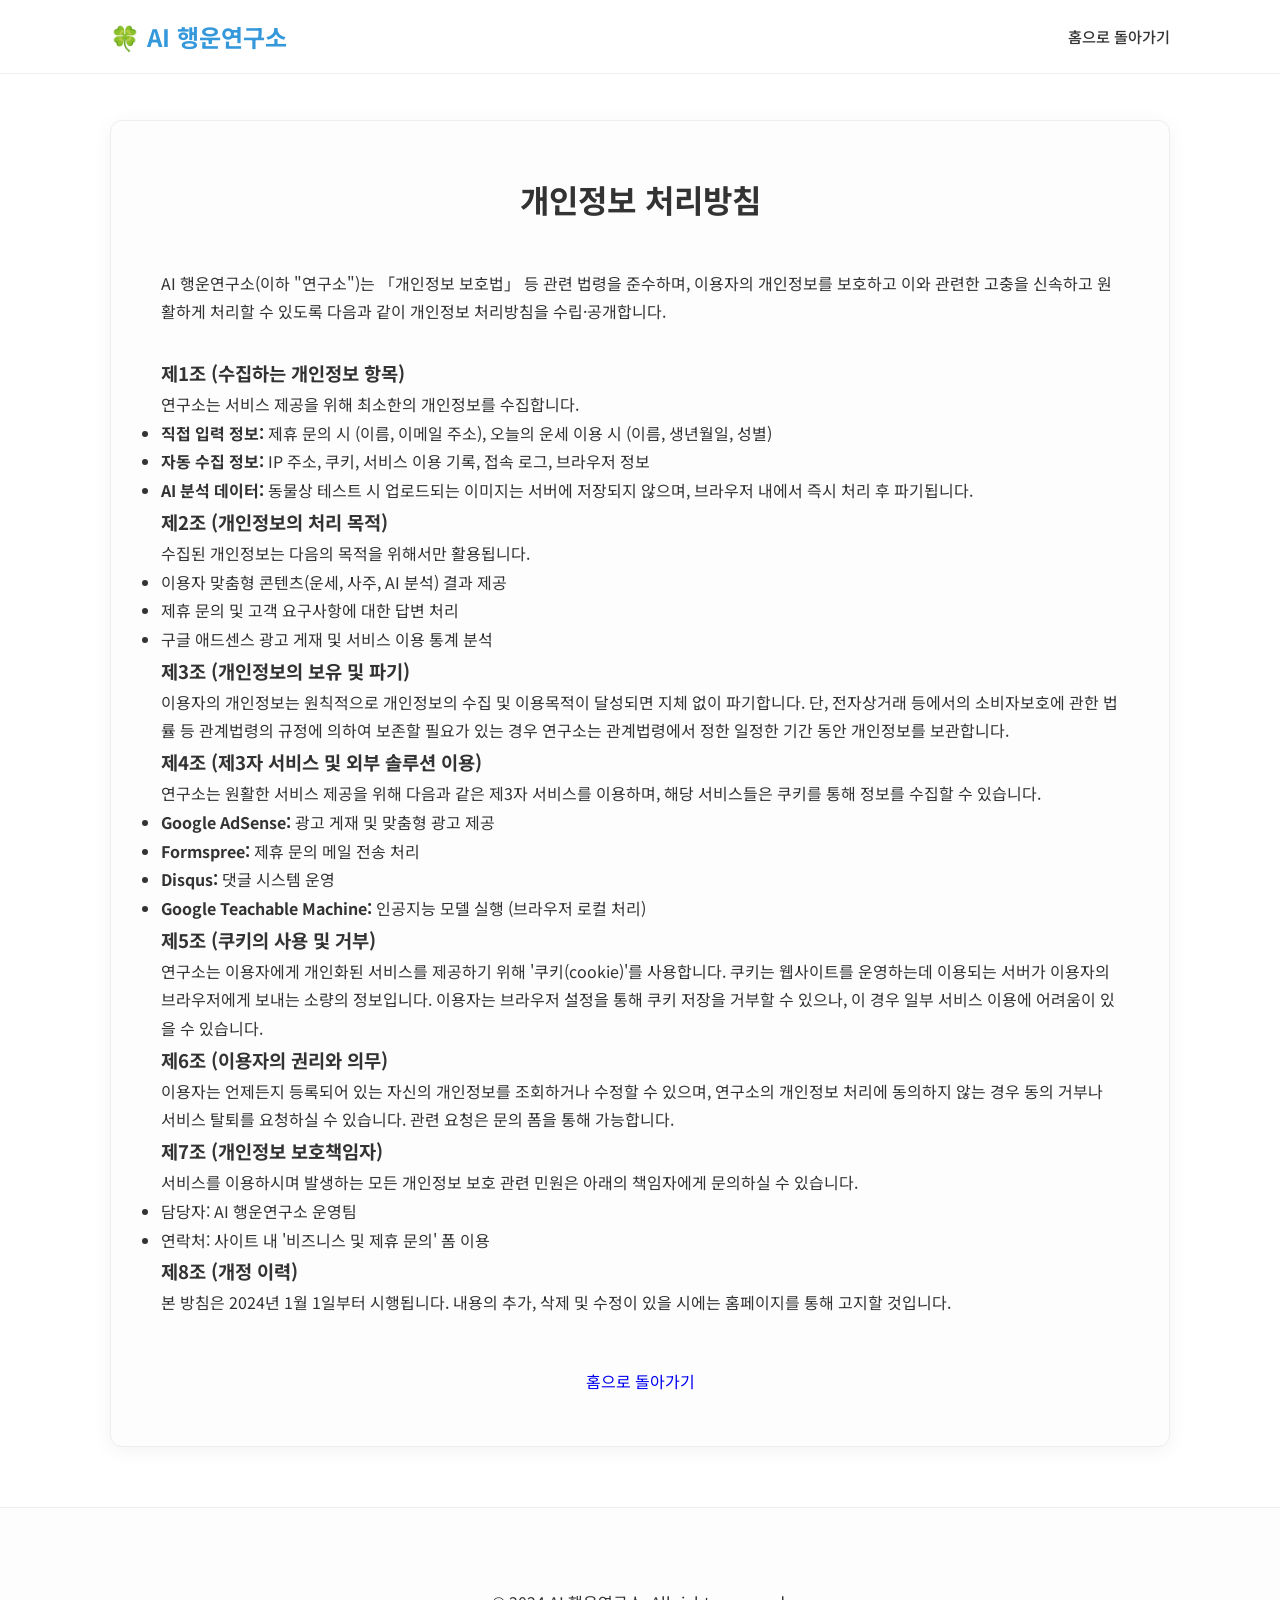
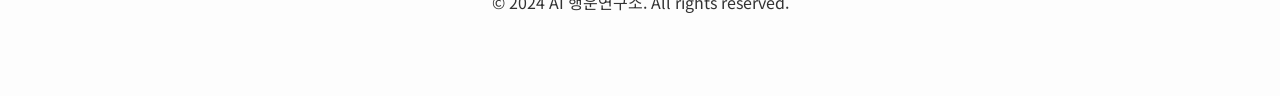
<file: privacy.html>
<!DOCTYPE html>
<html lang="ko">
<head>
    <meta charset="UTF-8">
    <meta name="viewport" content="width=device-width, initial-scale=1.0">
    <title>개인정보 처리방침 - AI 행운연구소</title>
    <link rel="stylesheet" href="style.css">
    <link href="https://fonts.googleapis.com/css2?family=Noto+Sans+KR:wght@400;700&display=swap" rel="stylesheet">
    <link rel="stylesheet" href="https://cdnjs.cloudflare.com/ajax/libs/font-awesome/6.0.0/css/all.min.css">
</head>
<body class="legal-page">
    <nav id="top-nav">
        <div class="nav-content">
            <span class="logo">🍀 AI 행운연구소</span>
            <div class="menu">
                <a href="/">홈으로 돌아가기</a>
            </div>
        </div>
    </nav>

    <div class="main-wrapper" style="padding-top: 120px;">
        <div class="container" style="text-align: left;">
            <h1 style="margin-bottom: 40px; text-align: center;">개인정보 처리방침</h1>
            
            <p style="margin-bottom: 30px; color: var(--text-secondary);">AI 행운연구소(이하 "연구소")는 「개인정보 보호법」 등 관련 법령을 준수하며, 이용자의 개인정보를 보호하고 이와 관련한 고충을 신속하고 원활하게 처리할 수 있도록 다음과 같이 개인정보 처리방침을 수립·공개합니다.</p>

            <div class="content-block">
                <h3>제1조 (수집하는 개인정보 항목)</h3>
                <p>연구소는 서비스 제공을 위해 최소한의 개인정보를 수집합니다.</p>
                <ul>
                    <li><strong>직접 입력 정보:</strong> 제휴 문의 시 (이름, 이메일 주소), 오늘의 운세 이용 시 (이름, 생년월일, 성별)</li>
                    <li><strong>자동 수집 정보:</strong> IP 주소, 쿠키, 서비스 이용 기록, 접속 로그, 브라우저 정보</li>
                    <li><strong>AI 분석 데이터:</strong> 동물상 테스트 시 업로드되는 이미지는 서버에 저장되지 않으며, 브라우저 내에서 즉시 처리 후 파기됩니다.</li>
                </ul>
            </div>

            <div class="content-block">
                <h3>제2조 (개인정보의 처리 목적)</h3>
                <p>수집된 개인정보는 다음의 목적을 위해서만 활용됩니다.</p>
                <ul>
                    <li>이용자 맞춤형 콘텐츠(운세, 사주, AI 분석) 결과 제공</li>
                    <li>제휴 문의 및 고객 요구사항에 대한 답변 처리</li>
                    <li>구글 애드센스 광고 게재 및 서비스 이용 통계 분석</li>
                </ul>
            </div>

            <div class="content-block">
                <h3>제3조 (개인정보의 보유 및 파기)</h3>
                <p>이용자의 개인정보는 원칙적으로 개인정보의 수집 및 이용목적이 달성되면 지체 없이 파기합니다. 단, 전자상거래 등에서의 소비자보호에 관한 법률 등 관계법령의 규정에 의하여 보존할 필요가 있는 경우 연구소는 관계법령에서 정한 일정한 기간 동안 개인정보를 보관합니다.</p>
            </div>

            <div class="content-block">
                <h3>제4조 (제3자 서비스 및 외부 솔루션 이용)</h3>
                <p>연구소는 원활한 서비스 제공을 위해 다음과 같은 제3자 서비스를 이용하며, 해당 서비스들은 쿠키를 통해 정보를 수집할 수 있습니다.</p>
                <ul>
                    <li><strong>Google AdSense:</strong> 광고 게재 및 맞춤형 광고 제공</li>
                    <li><strong>Formspree:</strong> 제휴 문의 메일 전송 처리</li>
                    <li><strong>Disqus:</strong> 댓글 시스템 운영</li>
                    <li><strong>Google Teachable Machine:</strong> 인공지능 모델 실행 (브라우저 로컬 처리)</li>
                </ul>
            </div>

            <div class="content-block">
                <h3>제5조 (쿠키의 사용 및 거부)</h3>
                <p>연구소는 이용자에게 개인화된 서비스를 제공하기 위해 '쿠키(cookie)'를 사용합니다. 쿠키는 웹사이트를 운영하는데 이용되는 서버가 이용자의 브라우저에게 보내는 소량의 정보입니다. 이용자는 브라우저 설정을 통해 쿠키 저장을 거부할 수 있으나, 이 경우 일부 서비스 이용에 어려움이 있을 수 있습니다.</p>
            </div>

            <div class="content-block">
                <h3>제6조 (이용자의 권리와 의무)</h3>
                <p>이용자는 언제든지 등록되어 있는 자신의 개인정보를 조회하거나 수정할 수 있으며, 연구소의 개인정보 처리에 동의하지 않는 경우 동의 거부나 서비스 탈퇴를 요청하실 수 있습니다. 관련 요청은 문의 폼을 통해 가능합니다.</p>
            </div>

            <div class="content-block">
                <h3>제7조 (개인정보 보호책임자)</h3>
                <p>서비스를 이용하시며 발생하는 모든 개인정보 보호 관련 민원은 아래의 책임자에게 문의하실 수 있습니다.</p>
                <ul>
                    <li>담당자: AI 행운연구소 운영팀</li>
                    <li>연락처: 사이트 내 '비즈니스 및 제휴 문의' 폼 이용</li>
                </ul>
            </div>

            <div class="content-block">
                <h3>제8조 (개정 이력)</h3>
                <p>본 방침은 2024년 1월 1일부터 시행됩니다. 내용의 추가, 삭제 및 수정이 있을 시에는 홈페이지를 통해 고지할 것입니다.</p>
            </div>

            <div style="text-align: center; margin-top: 50px;">
                <a href="/" id="generate-btn" style="text-decoration: none; display: inline-block;">홈으로 돌아가기</a>
            </div>
        </div>
    </div>

    <footer id="footer">
        <div class="footer-content">
            <p>&copy; 2024 AI 행운연구소. All rights reserved.</p>
        </div>
    </footer>
</body>
</html>
</file>
<file: style.css>
:root {
    --bg-color: #ffffff;
    --container-bg: #fdfdfd;
    --primary-color: #2c3e50;
    --accent-color: #3498db;
    --text-main: #333333;
    --text-sub: #666666;
    --border-color: #eeeeee;
    --shadow: 0 4px 20px rgba(0, 0, 0, 0.05);
    --transition: 0.3s;
}

html[data-theme="dark"] {
    --bg-color: #121212;
    --container-bg: #1e1e1e;
    --primary-color: #ffffff;
    --accent-color: #2ecc71;
    --text-main: #e0e0e0;
    --text-sub: #aaaaaa;
    --border-color: #333333;
    --shadow: 0 4px 20px rgba(0, 0, 0, 0.3);
}

* { box-sizing: border-box; margin: 0; padding: 0; scroll-behavior: smooth; }
body { font-family: 'Noto Sans KR', sans-serif; background-color: var(--bg-color); color: var(--text-main); line-height: 1.8; font-weight: 400; }

/* Navigation */
#top-nav { position: fixed; top: 0; width: 100%; background: var(--bg-color); border-bottom: 1px solid var(--border-color); z-index: 2000; }
.nav-content { max-width: 1100px; margin: 0 auto; padding: 15px 20px; display: flex; justify-content: space-between; align-items: center; }
.logo { font-size: 1.5rem; font-weight: 700; color: var(--accent-color); }
.menu a { text-decoration: none; color: var(--text-main); margin-left: 20px; font-size: 0.95rem; font-weight: 500; transition: var(--transition); }
.menu a:hover { color: var(--accent-color); }
#theme-toggle { background: none; border: none; color: var(--text-main); cursor: pointer; font-size: 1.2rem; margin-left: 20px; }

/* Hero */
#hero { padding: 160px 20px 100px; text-align: center; background: linear-gradient(rgba(0,0,0,0.02), rgba(0,0,0,0.05)); border-bottom: 1px solid var(--border-color); }
#hero h1 { font-size: 3rem; font-weight: 700; margin-bottom: 20px; line-height: 1.2; }
.highlight { color: var(--accent-color); }
#hero p { font-size: 1.2rem; color: var(--text-sub); max-width: 700px; margin: 0 auto; }

/* Layout */
.main-wrapper { max-width: 1100px; margin: 0 auto; padding: 60px 20px; display: flex; flex-direction: column; gap: 80px; }
.container { background-color: var(--container-bg); padding: 50px; border-radius: 12px; border: 1px solid var(--border-color); box-shadow: var(--shadow); }

/* Article Styles */
.article-container { margin-bottom: 40px; }
.main-article { padding: 40px; border-radius: 12px; background: var(--container-bg); border-left: 6px solid var(--accent-color); box-shadow: var(--shadow); }
.badge { display: inline-block; padding: 4px 12px; background: var(--accent-color); color: white; border-radius: 4px; font-size: 0.8rem; font-weight: 700; margin-bottom: 15px; }
.main-article h2 { font-size: 2rem; margin-bottom: 20px; }
.read-more { display: inline-block; margin-top: 20px; color: var(--accent-color); font-weight: 700; text-decoration: none; border-bottom: 2px solid var(--accent-color); }

/* Content Headers */
.content-header { text-align: center; margin-bottom: 40px; }
.content-header h2 { font-size: 2.2rem; margin-bottom: 10px; }
.content-header p { color: var(--text-sub); }

/* Grid Layouts */
.article-grid { display: grid; grid-template-columns: 1fr 1fr; gap: 40px; margin-top: 30px; }
article { padding: 20px; background: rgba(0,0,0,0.02); border-radius: 8px; }
article h3 { font-size: 1.3rem; margin-bottom: 15px; color: var(--primary-color); }

/* Components */
.info-block { margin-top: 30px; padding: 20px; background: rgba(52, 152, 219, 0.05); border-left: 4px solid var(--accent-color); border-radius: 4px; font-size: 0.95rem; text-align: left; }
.upload-area { margin: 30px auto; width: 100%; max-width: 400px; height: 250px; border: 2px dashed var(--accent-color); border-radius: 12px; display: flex; justify-content: center; align-items: center; cursor: pointer; position: relative; }
#image-preview { position: absolute; width: 100%; height: 100%; object-fit: cover; border-radius: 10px; }
.upload-label { display: flex; flex-direction: column; align-items: center; color: var(--accent-color); font-weight: 700; }
.upload-label i { font-size: 3rem; margin-bottom: 10px; }

/* Result Bars */
.result-bar-wrapper { margin-bottom: 15px; text-align: left; }
.label-text { display: flex; justify-content: space-between; font-weight: 700; margin-bottom: 5px; }
.bar-bg { width: 100%; height: 10px; background: #eee; border-radius: 5px; overflow: hidden; }
.bar-fill { height: 100%; background: var(--accent-color); transition: width 0.5s ease-out; }

/* Lotto */
.lotto-display { display: flex; justify-content: center; margin-bottom: 30px; }
.numbers-main { display: flex; gap: 10px; }
.number-circle { width: 50px; height: 50px; border-radius: 50%; display: flex; justify-content: center; align-items: center; font-weight: 700; color: white; background: #ddd; box-shadow: 0 4px 10px rgba(0,0,0,0.1); }
.ball-1 { background: #fbc400; } .ball-11 { background: #69c8f2; } .ball-21 { background: #ff7272; } .ball-31 { background: #aaa; } .ball-41 { background: #b0d840; }

/* Buttons & Inputs */
input, select, textarea { width: 100%; padding: 12px; border: 1px solid #ddd; border-radius: 6px; background: var(--bg-color); color: var(--text-main); margin-bottom: 15px; }
button { padding: 12px 30px; background: var(--accent-color); color: white; border: none; border-radius: 6px; font-weight: 700; cursor: pointer; transition: 0.2s; }
button:hover { filter: brightness(1.1); }

/* Coin List */
.coin-grid { display: grid; grid-template-columns: repeat(3, 1fr); gap: 20px; margin-top: 30px; }
.coin-card { padding: 20px; background: var(--bg-color); border: 1px solid var(--border-color); border-radius: 12px; text-align: center; }

/* Footer */
#footer { background: var(--container-bg); padding: 80px 20px; border-top: 1px solid var(--border-color); }
.footer-content { max-width: 1100px; margin: 0 auto; display: flex; flex-direction: column; align-items: center; gap: 30px; }
.footer-links a { color: var(--text-sub); text-decoration: none; margin: 0 15px; }
.copyright { color: var(--text-sub); font-size: 0.9rem; }

@media (max-width: 768px) {
    #hero h1 { font-size: 2rem; }
    .article-grid, .coin-grid { grid-template-columns: 1fr; }
    .container { padding: 30px 20px; }
    .menu { display: none; }
}
</file>
